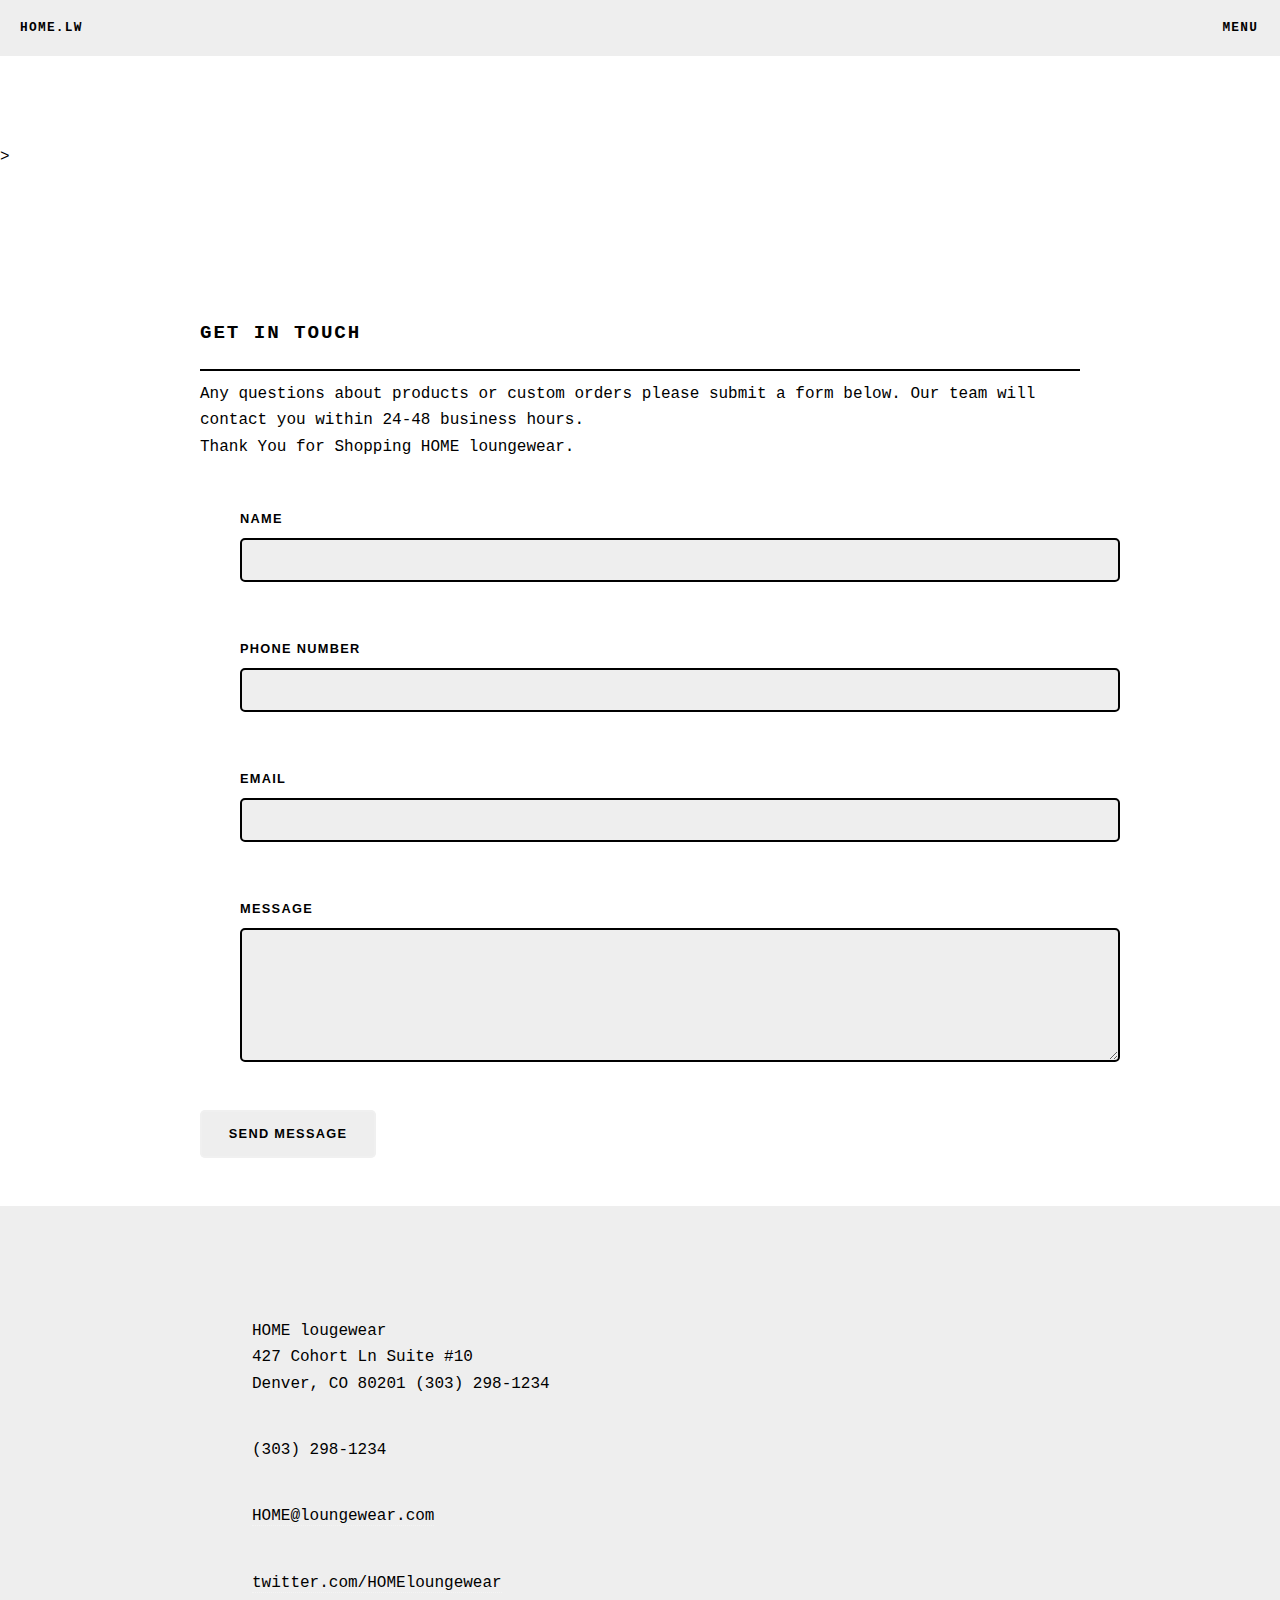
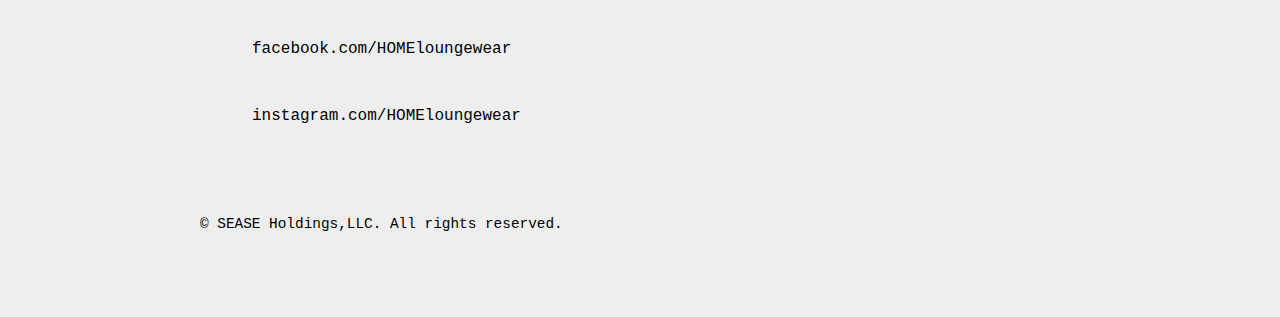
<file: ecom/contact.html>
<!DOCTYPE html>
<html lang="en">
<head>
    <meta charset="UTF-8">
    <meta http-equiv="X-UA-Compatible" content="IE=edge">
    <meta name="viewport" content="width=device-width, initial-scale=1.0">
    <title>Contact Us</title>
    <link rel="stylesheet" href="assets/css/main.css" />
</head>
<body class="is-preload">

    <!-- Page Wrapper -->
        <div id="page-wrapper">

            <!-- Header -->
                <header id="header">
                    <h1><a href="index.html">HOME.lw</a></h1>
                    <nav>
                        <a href="#menu">Menu</a>
                    </nav>
                </header>

            <!-- Menu -->
                <nav id="menu">
                    <section class="inner">
                        <h3>Menu</h3>
									<ul class="links">
										<li><a href="index.html">Home</a></li>
										<li><a href="products.html">Products</a></li>
										<li><a href="contact.html">Contact Us</a></li>
										<li><a href="#">Log In</a></li>
										<li><a href="#">Sign Up</a></li>
									</ul>
									<a href="#" class="close">Close</a>
                    </section>
                </nav>

            <!-- Wrapper -->
                <main id="wrapper">
                    <header class="contact-header">>
                        </header>

                    <!-- Content -->
                        <div class="wrapper">
                            <article class="inner">
                                <h2 class="major">Get in touch</h2>
                                <p>Any questions about products or custom orders please submit a form below. Our team will contact you within 24-48 business hours. <br>Thank You for Shopping HOME loungewear.</p>
                                <form method="post" action="#">
                                    <div class="fields">
                                        <figure class="field">
                                            <label for="name" >Name</label>
                                            <input type="text" name="name" id="name" />
                                        </figure>
                                        <figure class="field">
                                            <label for="tel">Phone Number</label>
                                            <input type="tel" name="tel" id="tel" />
                                        </figure>
                                        <figure class="field">
                                            <label for="email">Email</label>
                                            <input type="email" name="email" id="email" />
                                        </figure>
                                        <figure class="field">
                                            <label for="message">Message</label>
                                            <textarea name="message" id="message" rows="4"></textarea>
                                        </figure>
                                    </div>
                                    <ul class="actions">
                                        <li><input type="submit" value="Send Message" /></li>
                                    </ul>
                                </form>
                        
                            </article>
                        </div>

                </main>

            <!-- Footer -->
            <footer id="footer">
                <figure class="inner">
                    
                    <ul class="contact">
                        <li class="icon solid fa-home">
                            HOME lougewear<br />
                            427 Cohort Ln Suite #10<br />
                            Denver, CO 80201
                            (303) 298-1234
                        </li>
                        <li class="icon solid fa-phone">(303) 298-1234</li>
                        <li class="icon solid fa-envelope"><a href="#">HOME@loungewear.com</a></li>
                        <li class="icon brands fa-twitter"><a href="#">twitter.com/HOMEloungewear
                        </a></li>
                        <li class="icon brands fa-facebook-f"><a href="#">facebook.com/HOMEloungewear
                        </a></li>
                        <li class="icon brands fa-instagram"><a href="#">instagram.com/HOMEloungewear
                        </a></li>
                    </ul>
                    <ul class="copyright">
                        <li>&copy; SEASE Holdings,LLC. All rights reserved.</li>
                    </ul>
                </figure>
            </footer>

        </div>

    <!-- Scripts -->
        <script src="assets/js/jquery.min.js"></script>
        <script src="assets/js/jquery.scrollex.min.js"></script>
        <script src="assets/js/browser.min.js"></script>
        <script src="assets/js/breakpoints.min.js"></script>
        <script src="assets/js/util.js"></script>
        <script src="assets/js/main.js"></script>

</body>
</html>
</file>
<file: ecom/assets/css/main.css>
html,
body,
div,
span,
object,
h1,
h2,
h3,
p,
a,
code,
img,
q,
s,
small,
tt,
var,
b,
u,
i,
dt,
ul,
li,
fieldset,
form,
label,
legend,
table,
caption,
tbody,
tfoot,
thead,
tr,
th,
td,
article,
footer,
header,
menu,
nav,
section {
  margin: 0;
  padding: 0;
  border: 0;
  font-size: 100%;
  font: inherit;
  vertical-align: baseline;
}

article,
footer,
header,
menu,
nav,
section {
  display: block;
}

body {
  line-height: 1;
}

ul {
  list-style: none;
}

q {
  quotes: none;
}

q:before,
q:after {
  content: "";
  content: none;
}

table {
  border-collapse: collapse;
  border-spacing: 0;
}

@media screen and (max-width: 480px) {
  html,
  body {
    min-width: 320px;
  }
}

html {
  box-sizing: border-box;
}

*,
*:before,
*:after {
  box-sizing: inherit;
}

body {
  background-color: white;

  background-size: auto, cover;
  background-attachment: fixed, fixed;
  background-position: center, center;
}

/* Type */

body,
input,
select,
textarea {
  color: black;
  font-family: "Courier New", Courier, monospace;
  font-size: 16.5pt;
  font-weight: 300;
  line-height: 1.65;
}

@media screen and (max-width: 1680px) {
  body,
  input,
  select,
  textarea {
    font-size: 13pt;
  }
}

@media screen and (max-width: 1280px) {
  body,
  input,
  select,
  textarea {
    font-size: 12pt;
  }
}

@media screen and (max-width: 980px) {
  body,
  input,
  select,
  textarea {
    font-size: 12pt;
  }
}

@media screen and (max-width: 736px) {
  body,
  input,
  select,
  textarea {
    font-size: 12pt;
  }
}

@media screen and (max-width: 480px) {
  body,
  input,
  select,
  textarea {
    font-size: 12pt;
  }
}

a {
  border-bottom: dotted 1px rgba(255, 255, 255, 0.35);
  color: #000000;
  text-decoration: none;
}

a:hover {
  border-bottom-color: transparent;
  color: #eeeeee !important;
}

a.special:not(.button) {
  text-decoration: none;
  border-bottom: 2px solid #eeeeee;
  display: block;
  font-family: "Courier New", Courier, monospace;

  font-size: 0.8em;
  font-weight: 700;
  letter-spacing: 0.1em;
  margin: 0 0 2em 0;
  text-transform: uppercase;
}

a.special:not(.button):hover:before {
  background-color: #000000;
}

a.special:not(.button):active:before {
  background-color: #000000;
}

b {
  color: black;
  font-weight: 600;
}

i {
  font-style: italic;
}

p {
  margin: 0 0 2em 0;
}

h1,
h2,
h3 {
  color: #000000;
  font-family: "Courier New", Courier, monospace;

  font-weight: 700;
  letter-spacing: 0.1em;
  margin: 0 0 0.5em 0;
  text-transform: uppercase;
}
h2 {
  color: #ffffff;
}

h1 a,
h2 a,
h3 a {
  color: inherit;
  text-decoration: none;
  border-bottom: 0;
}
img.homeLogo {
  width: 75%;
  margin-left: 2.6em;
}

h1 span,
h2 span,
h3 span {
  font-weight: 200;
}

h1.major,
h2.major,
h3.major {
  padding-bottom: 1em;
  border-bottom: solid 2px #000000;
  color: #000000;
}

h2 {
  font-size: 1.2em;
}

h3 {
  font-size: 0.9em;
}

@media screen and (max-width: 736px) {
  h2 {
    font-size: 1em;
  }

  h3 {
    font-size: 0.8em;
  }
}

code {
  background: white;
  /* background: rgba(255, 255, 255, 0.025); */
  border-radius: 5px;
  border: solid 2px rgba(255, 255, 255, 0.125);
  font-family: "Courier New", monospace;
  font-size: 0.9em;
  margin: 0 0.25em;
  padding: 0.25em 0.65em;
}

/* Row */

/* Section/Article */

section.special,
article.special {
  text-align: center;
}

/* Form */

form {
  margin: 0 0 2em 0;
}

form > :last-child {
  margin-bottom: 0;
}

form > .fields {
  display: flex;

  flex-wrap: wrap;
  width: calc(100% + 3em);
  margin: -1.5em 0 2em -1.5em;
}

form > .fields > .field {
  flex-grow: 0;

  flex-shrink: 0;
  padding: 1.5em 0 0 1.5em;
  width: calc(100% - 1.5em);
}

@media screen and (max-width: 480px) {
  form > .fields {
    width: calc(100% + 3em);
    margin: -1.5em 0 2em -1.5em;
  }

  form > .fields > .field {
    padding: 1.5em 0 0 1.5em;
    width: calc(100% - 1.5em);
  }
}

label {
  color: #000000;
  display: block;
  font-family: Raleway, Helvetica, sans-serif;
  font-size: 0.8em;
  font-weight: 700;
  letter-spacing: 0.1em;
  margin: 0 0 0.7em 0;
  text-transform: uppercase;
}

input[type="text"],
input[type="password"],
input[type="email"],
input[type="tel"],
select,
textarea {
  appearance: none;
  background: #eeeeee;
  border-radius: 5px;
  border: none;
  border: solid 2px #000000;
  color: inherit;
  display: block;
  outline: 0;
  padding: 0 1em;
  text-decoration: none;
  width: 100%;
}

input[type="text"]:invalid,
input[type="password"]:invalid,
input[type="email"]:invalid,
input[type="tel"]:invalid,
select:invalid,
textarea:invalid {
  box-shadow: none;
}

input[type="text"]:focus,
input[type="password"]:focus,
input[type="email"]:focus,
input[type="tel"]:focus,
select:focus,
textarea:focus {
  border-color: #5b6ba6;
}

select {
  /* background-image: url("data:image/svg+xml;charset=utf8,%3Csvg xmlns='http://www.w3.org/2000/svg' width='40' height='40' preserveAspectRatio='none' viewBox='0 0 40 40'%3E%3Cpath d='M9.4,12.3l10.4,10.4l10.4-10.4c0.2-0.2,0.5-0.4,0.9-0.4c0.3,0,0.6,0.1,0.9,0.4l3.3,3.3c0.2,0.2,0.4,0.5,0.4,0.9 c0,0.4-0.1,0.6-0.4,0.9L20.7,31.9c-0.2,0.2-0.5,0.4-0.9,0.4c-0.3,0-0.6-0.1-0.9-0.4L4.3,17.3c-0.2-0.2-0.4-0.5-0.4-0.9 c0-0.4,0.1-0.6,0.4-0.9l3.3-3.3c0.2-0.2,0.5-0.4,0.9-0.4S9.1,12.1,9.4,12.3z' fill='rgba(255, 255, 255, 0.125)' /%3E%3C/svg%3E");
		background-size: 1.25rem; */
  background-repeat: no-repeat;
  background-position: calc(100% - 1rem) center;
  height: 2.75em;
  padding-right: 2.75em;
  text-overflow: ellipsis;
}

select option {
  color: #ffffff;
  background: #2e3141;
}

input[type="text"],
input[type="password"],
input[type="email"],
input[type="tel"],
select {
  height: 2.75em;
}

textarea {
  padding: 0.75em 1em;
}

input[type="checkbox"],
input[type="radio"] {
  appearance: none;
  display: block;
  float: left;
  margin-right: -2em;
  opacity: 0;
  width: 1em;
  z-index: -1;
}

input[type="checkbox"] + label,
input[type="radio"] + label {
  text-decoration: none;
  color: #ffffff;
  cursor: pointer;
  display: inline-block;
  font-size: 1em;
  font-family: "Source Sans Pro", Helvetica, sans-serif;
  text-transform: none;
  letter-spacing: 0;
  font-weight: 300;
  padding-left: 2.4em;
  padding-right: 0.75em;
  position: relative;
}

input[type="checkbox"] + label:before,
input[type="radio"] + label:before {
  display: inline-block;
  font-style: normal;
  font-variant: normal;
  text-rendering: auto;
  line-height: 1;
  text-transform: none !important;
  font-family: "Font Awesome 5 Free";
  font-weight: 900;
}

input[type="checkbox"] + label:before,
input[type="radio"] + label:before {
  background: rgba(255, 255, 255, 0.025);
  border-radius: 5px;
  border: solid 2px rgba(255, 255, 255, 0.125);
  content: "";
  display: inline-block;
  font-size: 0.8em;
  height: 2.0625em;
  left: 0;
  line-height: 2.0625em;
  position: absolute;
  text-align: center;
  top: 0;
  width: 2.0625em;
}

input[type="checkbox"]:checked + label:before,
input[type="radio"]:checked + label:before {
  background: #ffffff;
  border-color: #ffffff;
  content: "\f00c";
  color: #2e3141;
}

input[type="checkbox"]:focus + label:before,
input[type="radio"]:focus + label:before {
  border-color: #eeeeee;
}

input[type="checkbox"] + label:before {
  border-radius: 5px;
}

input[type="radio"] + label:before {
  border-radius: 100%;
}

/* Box */

/* Icon */

.icon {
  text-decoration: none;
  border-bottom: none;
  position: relative;
}

.icon:before {
  display: inline-block;
  font-style: normal;
  font-variant: normal;
  text-rendering: auto;
  line-height: 1;
  text-transform: none !important;
  font-family: "Font Awesome 5 Free";
  font-weight: 400;
}

.icon > .label {
  display: none;
}

.icon:before {
  line-height: inherit;
}

.icon.solid:before {
  font-weight: 900;
}

.icon.brands:before {
  font-family: "Font Awesome 5 Brands";
}

/* Image */

.image {
  border-radius: 5px;
  border: 0;
  display: inline-block;
  position: relative;
}

.image img {
  border-radius: 5px;
  display: block;
}

.image.left,
.image.right {
  max-width: 40%;
}

.image.left img,
.image.right img {
  width: 100%;
}

.image.left {
  float: left;
  padding: 0 1.5em 1em 0;
  top: 0.25em;
}

.image.right {
  float: right;
  padding: 0 0 1em 1.5em;
  top: 0.25em;
}

.image.main {
  display: block;
  margin: 0 0 3em 0;
  width: 100%;
}

.image.main img {
  width: 100%;
}

/* List */

ul {
  list-style: disc;
  margin: 0 0 2em 0;
  padding-left: 1em;
}

ul li {
  padding-left: 0.5em;
}

ul.alt {
  list-style: none;
  padding-left: 0;
}

ul.alt li {
  border-top: solid 1px rgba(255, 255, 255, 0.125);
  padding: 0.5em 0;
}

ul.alt li:first-child {
  border-top: 0;
  padding-top: 0;
}

/* Actions */

ul.actions {
  display: flex;
  cursor: default;
  list-style: none;
  margin-left: -1em;
  padding-left: 0;
}

ul.actions li {
  padding: 0 0 0 1em;
  vertical-align: middle;
}

ul.actions.special {
  justify-content: center;
  width: 100%;
  margin-left: 0;
}

ul.actions.special li:first-child {
  padding-left: 0;
}

@media screen and (max-width: 480px) {
  ul.actions:not(.fixed) {
    flex-direction: column;
    margin-left: 0;
    width: 100% !important;
  }

  ul.actions:not(.fixed) li {
    flex-grow: 1;

    flex-shrink: 1;
    padding: 1em 0 0 0;
    text-align: center;
    width: 100%;
  }

  ul.actions:not(.fixed) li > * {
    width: 100%;
  }

  ul.actions:not(.fixed) li:first-child {
    padding-top: 0;
  }

  ul.actions:not(.fixed) li input[type="submit"],
  ul.actions:not(.fixed) li input[type="reset"],
  ul.actions:not(.fixed) li input[type="button"],
  ul.actions:not(.fixed) li button,
  ul.actions:not(.fixed) li .button {
    width: 100%;
  }

  ul.actions:not(.fixed) li input[type="submit"].icon:before,
  ul.actions:not(.fixed) li input[type="reset"].icon:before,
  ul.actions:not(.fixed) li input[type="button"].icon:before,
  ul.actions:not(.fixed) li button.icon:before,
  ul.actions:not(.fixed) li .button.icon:before {
    margin-left: -0.5rem;
  }
}

/* Icons */

/* Contact */

ul.contact {
  list-style: none;
  padding: 0;
}

ul.contact li {
  text-decoration: none;
  margin: 2.5em 0 0 0;
  padding: 0 0 0 3.25em;
  position: relative;
}

ul.contact li:before {
  display: inline-block;
  font-style: normal;
  font-variant: normal;
  text-rendering: auto;
  line-height: 1;
  text-transform: none !important;
  font-family: "Font Awesome 5 Free";
  font-weight: 400;
}

ul.contact li:before {
  border-radius: 100%;
  border: solid 2px rgba(255, 255, 255, 0.125);
  display: inline-block;
  font-size: 0.8em;
  height: 2.5em;
  left: 0;
  line-height: 2.35em;
  position: absolute;
  text-align: center;
  top: 0;
  width: 2.5em;
}

ul.contact li:first-child {
  margin-top: 0;
}

@media screen and (max-width: 736px) {
  ul.contact li {
    margin: 1.5em 0 0 0;
  }
}

/* Pagination */

/* Table */

table {
  margin: 0 0 2em 0;
  width: 100%;
}

table tbody tr {
  border: solid 1px rgba(255, 255, 255, 0.125);
  border-left: 0;
  border-right: 0;
}

table tbody tr:nth-child(2n + 1) {
  background-color: rgba(255, 255, 255, 0.025);
}

table td {
  padding: 0.75em 0.75em;
}

table th {
  color: #ffffff;
  font-size: 0.9em;
  font-weight: 600;
  padding: 0 0.75em 0.75em 0.75em;
  text-align: left;
}

table thead {
  border-bottom: solid 2px rgba(255, 255, 255, 0.125);
}

table tfoot {
  border-top: solid 2px rgba(255, 255, 255, 0.125);
}

table.alt {
  border-collapse: separate;
}

table.alt tbody tr td {
  border: solid 1px rgba(255, 255, 255, 0.125);
  border-left-width: 0;
  border-top-width: 0;
}

table.alt tbody tr td:first-child {
  border-left-width: 1px;
}

table.alt tbody tr:first-child td {
  border-top-width: 1px;
}

table.alt thead {
  border-bottom: 0;
}

table.alt tfoot {
  border-top: 0;
}

/* Button */

input[type="submit"],
input[type="reset"],
input[type="button"],
button,
.button {
  appearance: none;

  transition: background-color 0.2s ease-in-out;
  background-color: #eeeeee;
  border-radius: 5px;
  border: 0;
  box-shadow: inset 0 0 0 2px rgba(255, 255, 255, 0.125);
  color: #000000 !important;
  cursor: pointer;
  display: inline-block;
  font-family: Raleway, Helvetica, sans-serif;
  font-size: 0.8em;
  font-weight: 700;
  height: 3.75em;
  letter-spacing: 0.1em;
  line-height: 3.75em;
  padding: 0 2.25em;
  text-align: center;
  text-decoration: none;
  text-transform: uppercase;
  white-space: nowrap;
}

input[type="submit"]:hover,
input[type="reset"]:hover,
input[type="button"]:hover,
button:hover,
.button:hover {
  background-color: rgba(255, 255, 255, 0.025);
}

input[type="submit"]:active,
input[type="reset"]:active,
input[type="button"]:active,
button:active,
.button:active {
  background-color: rgba(255, 255, 255, 0.075);
}

input[type="submit"].icon:before,
input[type="reset"].icon:before,
input[type="button"].icon:before,
button.icon:before,
.button.icon:before {
  margin-right: 0.5em;
  color: rgba(255, 255, 255, 0.35);
}

input[type="submit"].small,
input[type="reset"].small,
input[type="button"].small,
button.small,
.button.small {
  font-size: 0.6em;
}

input[type="submit"].large,
input[type="reset"].large,
input[type="button"].large,
button.large,
.button.large {
  font-size: 1em;
}

input[type="submit"].disabled,
input[type="submit"]:disabled,
input[type="reset"].disabled,
input[type="reset"]:disabled,
input[type="button"].disabled,
input[type="button"]:disabled,
button.disabled,
button:disabled,
.button.disabled,
.button:disabled {
  opacity: 0.25;
}

@media screen and (max-width: 480px) {
  input[type="submit"],
  input[type="reset"],
  input[type="button"],
  button,
  .button {
    padding: 0;
  }
}

/* Features */

.features {
  display: flex;

  flex-wrap: wrap;
  margin: 0 0 2em 0;
}

.features article {
  padding: 1em 0.85em 0.1em 1em;
  background-color: #ffffff;
  /* border-radius: 2px; */
  margin: 1.5em 1.5em 1.5em 0;
  width: calc(25% - 1.5em);
}

.features article .image {
  border-radius: 5px 5px 0 0;
  display: block;
  margin-bottom: 1.75em;
  margin-left: -1.5em;
  margin-top: -1.75em;
  position: relative;
  width: calc(100% + 3.5em);
}

.features article .image img {
  border-radius: 5px 5px 0 0;
  width: 95%;
}

@media screen and (max-width: 980px) {
  .features article {
    margin: 1em 0.85em 1em 0;
    width: calc(45% - 1em);
  }
}

@media screen and (max-width: 736px) {
  .features article {
    padding: 1.5em 0.75em 0.1em 1.5em;
    margin: 0.875em 1.75em 0.875em 0;
    width: calc(35% - 0.875em - 1px);
  }

  .features article .image {
    margin-bottom: 1.5em;
    margin-left: -1.5em;
    margin-top: -1.5em;
    width: calc(100% + 3em);
  }
}

@media screen and (max-width: 480px) {
  .features {
    display: block;
  }

  .features article {
    width: 100%;
    margin: 0 0 2em 0 !important;
  }
}

/* Header */

#header {
  transition: background-color 0.2s ease-in-out;
  background-color: #eeeeee;
  height: 3.5em;
  left: 0;
  line-height: 3.5em;
  padding: 0 1.25em;
  position: fixed;
  top: 0;
  width: 100%;
  z-index: 10000;
}

#header h1 {
  transition: opacity 0.2s ease-in-out, visibility 0.2s;
  border-bottom: 0;
  font-size: 0.8em;
  margin-bottom: 0;
  opacity: 1;
  visibility: visible;
}

#header h1 a {
  border: 0;
}

#header nav {
  font-family: "Courier New", Courier, monospace;
  font-size: 0.8em;
  font-weight: 700;
  height: 3em;
  letter-spacing: 0.1em;
  line-height: 3em;
  position: absolute;
  right: 0.7em;
  text-transform: uppercase;
  top: 0.7em;
}

#header nav a {
  border: 0;
  display: inline-block;
  padding: 0 1em;
}

#header nav a:before {
  float: right;
  margin-left: 0.75em;
}

#header.alt {
  background-color: transparent;
}

#header.alt h1 {
  opacity: 0;
  visibility: hidden;
}

@media screen and (max-width: 736px) {
  #header {
    height: 2.75em;
    line-height: 2.75em;
  }

  #header nav {
    top: 0;
    right: 0;
    height: inherit;
    line-height: inherit;
  }

  #header nav a {
    height: inherit;
    line-height: inherit;
  }
}

/* Menu */

#page-wrapper {
  transition: filter 0.25s ease;
}

#menu {
  align-items: center;

  display: flex;

  justify-content: center;
  pointer-events: none;

  transition: opacity 0.35s ease, visibility 0.35s;

  user-select: none;
  background: rgba(46, 49, 65, 0.8);
  cursor: default;
  height: 100%;
  left: 0;
  opacity: 0;
  position: fixed;
  text-align: center;
  top: 0;
  visibility: hidden;
  width: 100%;
}

#menu .inner {
  padding: 2.5em 1.5em 0.5em 1.5em;

  transform: translateY(0.5em);

  transition: opacity 0.35s ease, transform 0.35s ease;
  background: #ffffff;
  border-radius: 5px;
  display: block;
  max-width: 100%;
  opacity: 0;
  position: relative;
  width: 18em;
}

#menu h2 {
  border-bottom: solid 2px #eeeeee;
  padding-bottom: 0.75em;
}

#menu .close {
  /* background-image: url("images/close.svg"); */
  background-position: 75% 25%;
  background-repeat: no-repeat;
  background-size: 2em 2em;
  border: 0;
  content: "";
  display: block;
  height: 4em;
  overflow: hidden;
  position: absolute;
  right: 0;
  text-align: center;
  text-indent: 4em;
  top: 0;
  width: 4em;
}

#menu .links {
  list-style: none;
  margin-bottom: 1.5em;
  padding: 0;
}

#menu .links li {
  padding: 0;
}

#menu .links li a {
  border-radius: 5px;
  border: 0;
  display: block;
  font-family: "Courier New", Courier, monospace;
  font-size: 0.8em;
  font-weight: 200;
  letter-spacing: 0.1em;
  line-height: 1.85em;
  padding: 0.75em 0;
  text-transform: uppercase;
}

#menu .links li a:hover {
  background: #eeeeee;
}

@media screen and (max-width: 736px) {
  #menu .inner {
    max-height: 100%;
    overflow-y: auto;
    overflow-x: hidden;
  }

  #menu .inner .close {
    background-size: 1.5em 1.5em;
  }
}

body.is-menu-visible #page-wrapper {
  filter: blur(1.5px);
}

body.is-menu-visible #menu {
  pointer-events: auto;
  opacity: 1;
  visibility: visible;
}

body.is-menu-visible #menu .inner {
  transform: translateY(0);
  opacity: 1;
}

/* Banner */

#banner {
  padding: 10em 0 4.75em 0;
}

#banner .inner {
  margin: 0 auto;
  width: 55em;
}

#banner h2 {
  transition: opacity 0.5s ease, transform 0.5s ease, filter 0.25s ease;

  transform: translateX(0);

  transition-delay: 0.65s;

  filter: blur(0);
  opacity: 1;
  border-bottom: solid 3px #eeeeee;
  font-size: 2.25em;
  margin-bottom: 0.8em;
  padding-bottom: 0.4em;
}

#banner p {
  transition: opacity 0.5s ease, transform 0.5s ease, filter 0.25s ease;

  transform: translateX(0);

  transition-delay: 0.8s;

  filter: blur(0);
  opacity: 1;
  font-family: "Courier New", Courier, monospace;
  font-weight: normal;
  font-style: normal;
  font-size: 1em;
  font-weight: 200;
  letter-spacing: 0.1em;
  line-height: 2;
  text-transform: uppercase;
}

@media screen and (max-width: 1680px) {
  #banner {
    padding: 7em 0 8.25em 0;

    background-image: url("https://i.ibb.co/h1ph3Pj/homepage.png");

    background-repeat: inherit;
    background-size: cover;
    background-position: center, center;
    margin-bottom: -6.5em;
  }
}

@media screen and (max-width: 980px) {
  #banner {
    padding: 12em 3em 12.375em 3em;
    margin-bottom: -4.75em;
  }

  #banner .inner {
    width: 100%;
  }
}

@media screen and (max-width: 736px) {
  #banner {
    padding: 5em 2em 4.25em 2em;
    margin-bottom: -2.5em;
  }

  #banner h2 {
    font-size: 1.5em;
  }

  #banner p {
    font-size: 0.8em;
  }
}

body.is-preload #banner h2 {
  opacity: 0;

  transform: translateX(0.25em);

  filter: blur(2px);
}

body.is-preload #banner p {
  opacity: 0;

  transform: translateX(0.5em);

  filter: blur(2px);
}

/* Wrapper */

#wrapper > header {
  padding: 11em 0 2.25em 0;
}

#wrapper > header .inner {
  margin: 0 auto;
  width: 55em;
}

#wrapper > header h2 {
  border-bottom: solid 2px #eeeeee;
  font-size: 2em;
  margin-left: 1em;
  margin-bottom: 0.8em;
  padding-bottom: 0.4em;
}

#wrapper > header p {
  font-family: "Courier New", Courier, monospace;
  color: #ffffff;
  font-size: 1em;
  font-weight: 200;
  letter-spacing: 0.1em;
  line-height: 2;
  text-transform: uppercase;
  margin-left: 1em;
}

@media screen and (max-width: 1680px) {
  #wrapper > header {
    padding: 9em 0 6.25em 0;
    background-color: white;
    background: url("https://i.postimg.cc/mD7rqTJB/Untitled-design.png");

    background-size: cover;
    background-position: center, 0% 30%;
    background-repeat: no-repeat;

    margin-bottom: -6.5em;
  }
  #wrapper > header.contact-header {
    padding: 9em 0 6.25em 0;
    background-color: white;
    background: url("https://i.postimg.cc/8CKcWyWg/Untitled-design-1.png");

    background-size: cover;
    background-position: center, 0% 30%;
    background-repeat: no-repeat;

    margin-bottom: -6.5em;
  }
}

@media screen and (max-width: 980px) {
  #wrapper > header {
    padding: 11em 3em 7.375em 3em;
    background-size: auto, cover;
    background-position: center, 0% 0%;
    margin-bottom: -4.75em;
  }

  #wrapper > header .inner {
    width: 100%;
  }
}

@media screen and (max-width: 736px) {
  #wrapper > header {
    padding: 6.5em 2em 3em 2em;
    background-size: auto, 125%;
    margin-bottom: -2.5em;
  }

  #wrapper > header h2 {
    font-size: 1.25em;
  }

  #wrapper > header p {
    font-size: 0.8em;
  }
}

.wrapper {
  background-color: white;
  margin: 6.5em 0;
  position: relative;
}

.wrapper:before,
.wrapper:before {
  box-shadow: inset 0 -1px 0 0 white, 0 1px 0 0 white;
}

.wrapper:after {
  box-shadow: inset 0 -1px 0 0 white, 0 1px 0 0 white;
}

.wrapper:before {
  left: 0;
  top: -6.5em;
}

.wrapper.alt:before {
  transform: scaleX(-1);
}

.wrapper.alt:after {
  transform: scaleY(-1) scaleX(-1);
}

.wrapper .inner {
  padding: 3em 0 1em 0;
  margin: 0 auto;
  width: 55em;
}

.wrapper.style2 {
  background-color: white;
}

.wrapper.style3 {
  background-color: white;
}

.wrapper.spotlight {
  background-color: #eeeeee;
}

.wrapper.spotlight:before {
  box-shadow: inset 0 -1px 0 0 #eeeeee, 0 1px 0 0 #eeeeee;
}

.wrapper.spotlight:after {
  box-shadow: inset 0 -1px 0 0 #eeeeee, 0 1px 0 0 #eeeeee;
}

.wrapper.spotlight .inner {
  display: flex;

  align-items: center;

  flex-direction: row;
}

.wrapper.spotlight .image {
  margin: 0 3em 2em 0;
  width: 22em;
  overflow: hidden;
  flex: 1;
}

.wrapper.spotlight .image img {
  width: 100%;
}

.wrapper.spotlight .content {
  width: 100%;
  flex: 2;
}

.wrapper.spotlight:nth-child(2n - 1) .inner {
  flex-direction: row-reverse;
  text-align: right;
}

.wrapper.spotlight:nth-child(2n - 1) .image {
  margin: 0 0 2em 3em;
}

.wrapper.spotlight.style2 {
  background-color: #ffffff;
}

.wrapper.spotlight.style2:before {
  box-shadow: inset 0 2px 0 0 #ffffff, 0 1px 0 0 #ffffff;
}

.wrapper.spotlight.style2:after {
  box-shadow: inset 0 -1px 0 0 #ffffff, 0 1px 0 0 #ffffff;
}

.wrapper.spotlight.style3 {
  background-color: #eeeeee;
}

@media screen and (max-width: 980px) {
  .wrapper {
    margin: 4.75em 0;
  }

  .wrapper:before,
  .wrapper:after {
    height: 4.75em;
  }

  .wrapper:before {
    top: -4.75em;
  }

  .wrapper:after {
    bottom: -4.75em;
    left: 0;
  }

  .wrapper .inner {
    padding: 3em 3em 1em 3em;
    width: 100%;
  }

  .wrapper.spotlight .image {
    margin: 0 2em 2em 0;
    width: 32em;
  }

  .wrapper.spotlight:nth-child(2n - 1) .image {
    margin: 0 0 2em 2em;
  }
}

@media screen and (max-width: 736px) {
  .wrapper {
    margin: 2.5em 0;
  }

  .wrapper:before,
  .wrapper:after {
    height: 2.5em;
  }

  .wrapper:before {
    top: -2.5em;
  }

  .wrapper:after {
    bottom: -2.5em;
    left: 0;
  }

  .wrapper .inner {
    padding: 2em 2em 0.1em 2em;
  }

  .wrapper.spotlight .inner {
    align-items: flex-start;
  }

  .wrapper.spotlight .image {
    width: 19em;
    margin: 0 1.75em 2em 0;
  }

  .wrapper.spotlight:nth-child(2n - 1) .image {
    margin: 0 0 2em 1.75em;
  }
}

@media screen and (max-width: 480px) {
  .wrapper.spotlight .inner {
    display: block;
  }

  .wrapper.spotlight .image {
    margin: 0 0 1em 0 !important;
    max-width: 85%;
    width: 12em;
  }
}

@media screen and (max-width: 360px) {
  .wrapper .inner {
    padding: 2em 1.5em 0.1em 1.5em;
  }
}

/* Footer */

#footer .inner {
  padding: 3em 0 3em 0;

  display: flex;

  flex-direction: column;

  flex-wrap: wrap;
  margin: 0 auto;
  width: 55em;
}

#footer .inner > * {
  width: 100%;
}

#footer .inner form {
  margin: 0 3em 0 0;
  width: calc(50% - 1.5em);
}

#footer .inner .contact {
  width: calc(50% - 1.5em);
}

#footer .inner .copyright {
  border-top: solid 2px #eeeeee;
  list-style: none;
  margin: 2em 0 2em 0;
  padding: 1em 0 0 0;
  width: 100%;
}

#footer .inner .copyright li {
  border-left: solid 2px #ffffff;
  color: #000000;
  display: inline-block;
  font-size: 0.9em;
  line-height: 1;
  margin-left: 1em;
  padding: 0;
  padding-left: 1em;
}

#footer .inner .copyright li:first-child {
  border-left: 0;
  margin-left: 0;
  padding-left: 0;
}

#footer .inner .copyright li a {
  color: inherit;
}

@media screen and (max-width: 1280px) {
  #footer {
    background-color: #eeeeee;

    background-size: auto, cover;
    background-position: center, center;
    margin-top: -6.5em;
    padding-top: 4em;
  }
}

@media screen and (max-width: 980px) {
  #footer {
    margin-top: -4.75em;
    /* padding-top: 4em; */
  }

  #footer .inner {
    padding: 3em 3em 1em 3em;
    display: block;
    width: 100%;
  }

  #footer .inner form {
    width: 100%;
    margin: 0 0 4em 0;
  }

  #footer .inner .contact {
    width: 100%;
    margin: 0 0 4em 0;
  }

  #footer .inner .copyright {
    margin: 4em 0 2em 0;
  }
}

@media screen and (max-width: 736px) {
  #footer {
    margin-top: -2.5em;
    /* padding-top: 2em; */
  }

  #footer .inner {
    padding: 2em 2em 0.1em 2em;
  }

  #footer .inner form {
    margin: 0 0 3em 0;
  }

  #footer .inner .contact {
    margin: 0 0 3em 0;
  }
}

@media screen and (max-width: 480px) {
  #footer .inner .copyright li {
    border-left: 0;
    display: block;
    margin: 1em 0 0 0;
    padding-left: 0;
  }

  #footer .inner .copyright li:first-child {
    margin-top: 0;
  }
}

@media screen and (max-width: 360px) {
  #footer .inner {
    padding: 2em 1.5em 0.1em 1.5em;
  }
}
</file>
